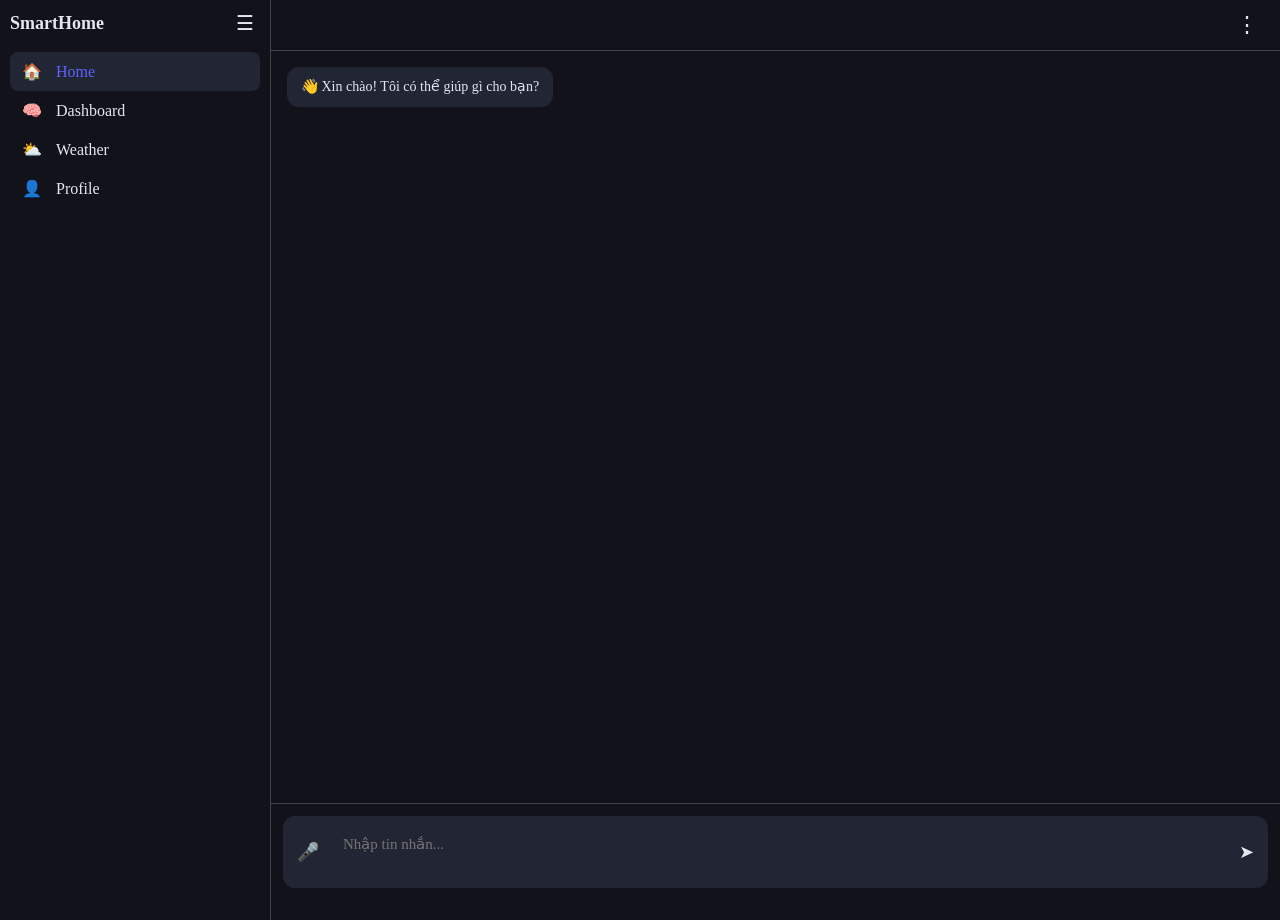
<file: index.html>
<!doctype html>
<html lang="vi">
  <head>
    <meta charset="UTF-8" />
    <meta name="viewport" content="width=device-width, initial-scale=1.0" />
    <title>SmartHome Chat</title>

    <!-- THEME (BẮT BUỘC – LOAD TRƯỚC) -->
    <link rel="stylesheet" href="css/theme.css" />

    <!-- SIDEBAR -->
    <link rel="stylesheet" href="css/sidebar.css" />

    <!-- CHAT -->
    <link rel="stylesheet" href="css/chat.css" />

    <!-- JS -->
    <script src="js/sidebar.js" defer></script>
    <script src="js/chat.js" defer></script>
  </head>

  <body>
    <!-- SIDEBAR -->
    <div id="sidebar-container"></div>

    <!-- MAIN CHAT -->
    <div class="main">
      <!-- HEADER -->
      <div class="header">
        <div class="menu-3dot">
          <button onclick="toggleMenu()">⋮</button>
          <div class="dropdown" id="dropdown">
            <button><a href="/login.html">Đăng xuất</a></button>
            <button>🕘 Lịch sử chat</button>
            <button onclick="clearChat()">🗑 Xóa lịch sử</button>
            <button onclick="refreshChat()">🔄 Làm mới</button>
          </div>
        </div>
      </div>

      <!-- CHAT BODY -->
      <div class="chat" id="chat">
        <div class="message ai-msg">
          👋 Xin chào! Tôi có thể giúp gì cho bạn?
        </div>
      </div>

      <!-- INPUT -->
      <div class="input-area">
        <div class="input-box">
          <button class="icon-btn">🎤</button>
          <textarea id="input" placeholder="Nhập tin nhắn..."></textarea>
          <button class="icon-btn" onclick="send()">➤</button>
        </div>
      </div>
    </div>
  </body>
</html>
</file>
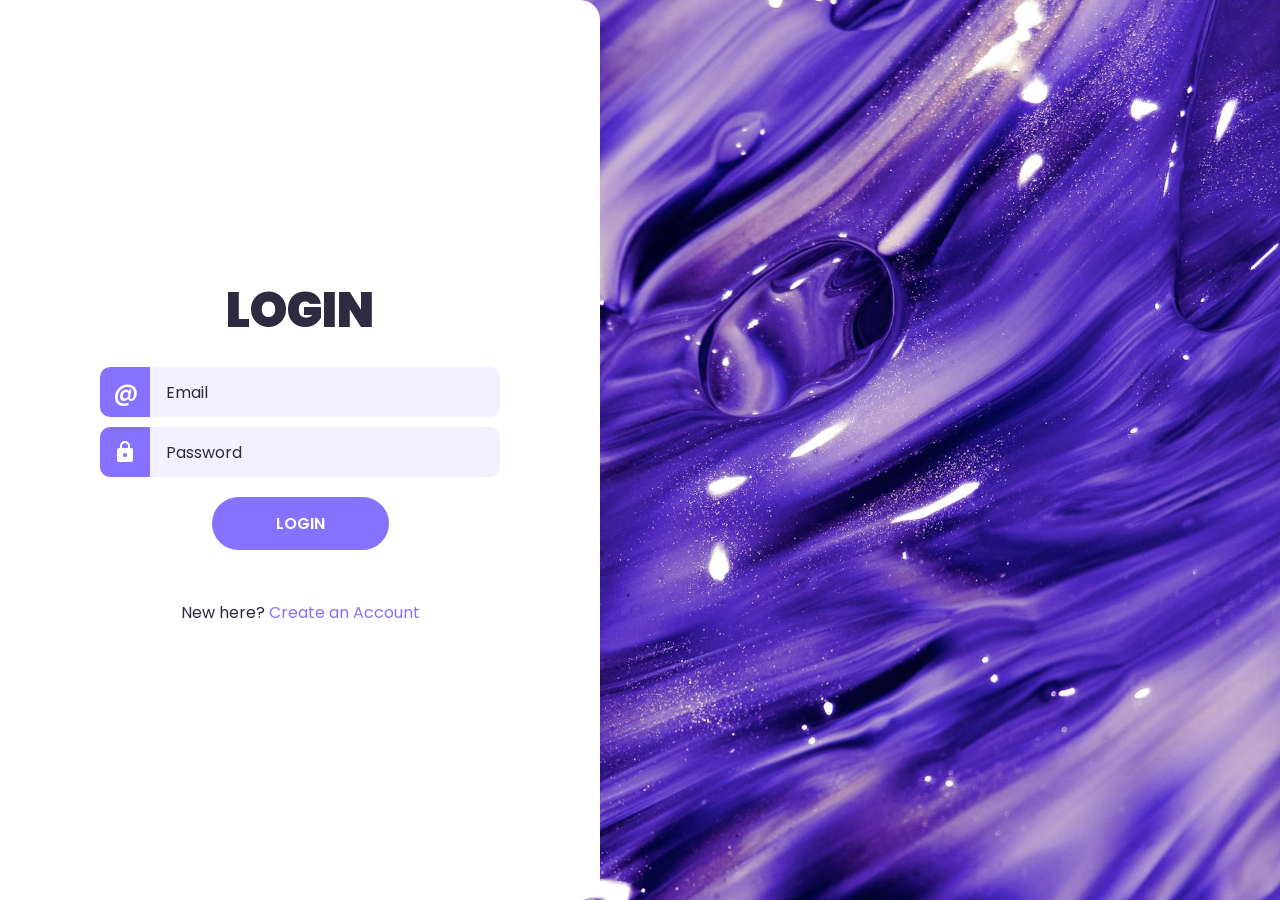
<file: login.html>
<!doctype html>
<html lang="en">
  <head>
    <meta charset="UTF-8" />
    <meta name="viewport" content="width=device-width, initial-scale=1.0" />
    <title>Login</title>
    <link rel="stylesheet" href="css/style.css" />
    <script type="text/javascript" src="js/auth.js" defer></script>
  </head>
  <body>
    <div class="wrapper">
      <h1>Login</h1>
      <p id="error-message"></p>
      <form id="form">
        <div>
          <label for="email-input">
            <span>@</span>
          </label>
          <input
            type="email"
            name="email"
            id="email-input"
            placeholder="Email"
          />
        </div>
        <div>
          <label for="password-input">
            <svg
              xmlns="http://www.w3.org/2000/svg"
              height="24"
              viewBox="0 -960 960 960"
              width="24"
            >
              <path
                d="M240-80q-33 0-56.5-23.5T160-160v-400q0-33 23.5-56.5T240-640h40v-80q0-83 58.5-141.5T480-920q83 0 141.5 58.5T680-720v80h40q33 0 56.5 23.5T800-560v400q0 33-23.5 56.5T720-80H240Zm240-200q33 0 56.5-23.5T560-360q0-33-23.5-56.5T480-440q-33 0-56.5 23.5T400-360q0 33 23.5 56.5T480-280ZM360-640h240v-80q0-50-35-85t-85-35q-50 0-85 35t-35 85v80Z"
              />
            </svg>
          </label>
          <input
            type="password"
            name="password"
            id="password-input"
            placeholder="Password"
          />
        </div>
        <button type="submit">Login</button>
      </form>
      <p>New here? <a href="signup.html">Create an Account</a></p>
    </div>
  </body>
</html>
</file>
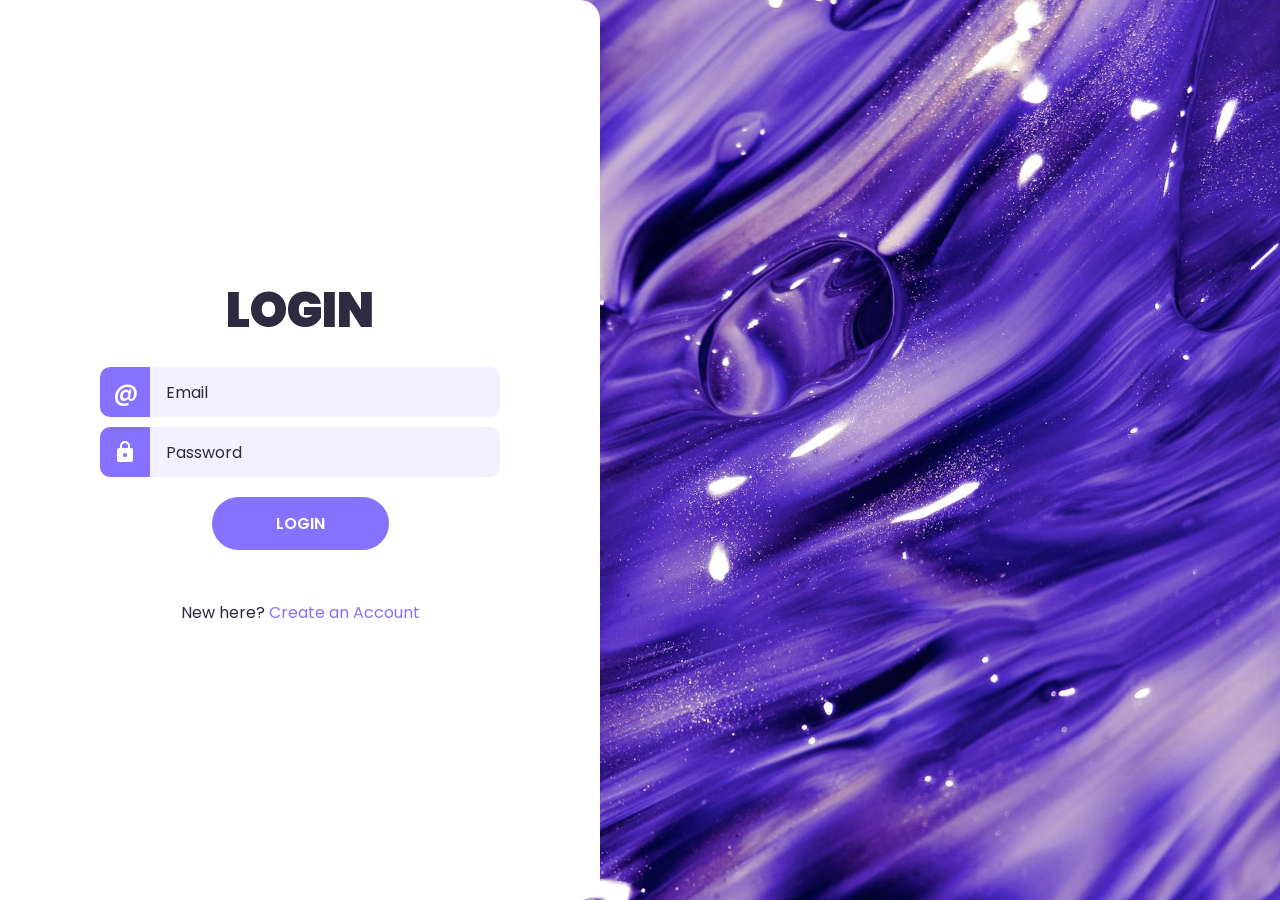
<file: profile.html>
<!doctype html>
<html lang="vi">
  <head>
    <meta charset="UTF-8" />
    <meta name="viewport" content="width=device-width, initial-scale=1.0" />

    <title>User Profile</title>

    <link rel="stylesheet" href="css/sidebar.css" />

    <style>
      * {
        box-sizing: border-box;
        font-family: "Segoe UI", sans-serif;
      }

      body {
        margin: 0;
        background: #0f172a;
        color: #e5e7eb;
      }

      /* APP LAYOUT */

      .app {
        display: flex;
        min-height: 100vh;
      }

      /* MAIN */

      .main-content {
        flex: 1;
        padding: 40px;
        display: flex;
        justify-content: center;
        align-items: flex-start;
      }

      /* PROFILE CARD */

      .profile-card {
        width: 420px;
        background: #020617;
        border-radius: 20px;
        padding: 30px;
        box-shadow: 0 30px 60px rgba(0, 0, 0, 0.6);
      }

      /* HEADER */

      .profile-header {
        text-align: center;
        margin-bottom: 30px;
      }

      .avatar-box {
        position: relative;
        display: inline-block;
      }

      .avatar-box img {
        width: 120px;
        height: 120px;
        border-radius: 50%;
        object-fit: cover;
        border: 4px solid #3b82f6;
      }

      .avatar-box label {
        display: block;
        margin-top: 10px;
        font-size: 13px;
        color: #60a5fa;
        cursor: pointer;
      }

      .avatar-box input {
        display: none;
      }

      .profile-name {
        margin-top: 12px;
        font-size: 22px;
        font-weight: 600;
      }

      .profile-role {
        font-size: 13px;
        color: #94a3b8;
      }

      /* INFO */

      .info-group {
        margin-bottom: 16px;
      }

      .info-group label {
        display: block;
        font-size: 12px;
        color: #94a3b8;
        margin-bottom: 5px;
      }

      .info-group input {
        width: 100%;
        padding: 10px;
        border-radius: 10px;
        border: 1px solid #1e293b;
        background: #020617;
        color: #e5e7eb;
        font-size: 14px;
      }

      .info-group input:disabled {
        opacity: 0.6;
      }

      /* ACTION BUTTONS */

      .actions {
        display: flex;
        gap: 10px;
        margin-top: 20px;
      }

      .actions button {
        flex: 1;
        padding: 10px;
        border-radius: 10px;
        border: none;
        cursor: pointer;
        font-weight: 600;
        font-size: 14px;
      }

      .edit-btn {
        background: #2563eb;
        color: white;
      }

      .save-btn {
        background: #22c55e;
        color: #020617;
        display: none;
      }

      .logout-btn {
        background: #ef4444;
        color: white;
        margin-top: 10px;
        width: 100%;
        padding: 10px;
        border-radius: 10px;
        border: none;
        cursor: pointer;
        font-weight: 600;
      }

      /* TITLE */

      .section-title {
        font-size: 14px;
        font-weight: 600;
        margin-bottom: 10px;
        color: #60a5fa;
      }
    </style>
  </head>

  <body>
    <div class="app">
      <div id="sidebar-container"></div>

      <main class="main-content">
        <div class="profile-card">
          <!-- PROFILE HEADER -->

          <div class="profile-header">
            <div class="avatar-box">
              <img id="avatar" src="/image/image.png" />

              <input type="file" id="avatarInput" accept="image/*" />

              <label for="avatarInput">Đổi ảnh đại diện</label>
            </div>

            <div id="profile-name" class="profile-name">User</div>

            <div class="profile-role">Chủ sở hữu căn nhà</div>
          </div>

          <div class="section-title">Thông tin cá nhân</div>

          <div class="info-group">
            <label>Email</label>
            <input id="email" type="email" disabled />
          </div>

          <div class="info-group">
            <label>Số điện thoại</label>
            <input id="phone" type="text" disabled />
          </div>

          <div class="info-group">
            <label>Địa chỉ</label>
            <input id="address" type="text" disabled />
          </div>

          <div class="actions">
            <button id="editBtn" class="edit-btn">Chỉnh sửa</button>
            <button id="saveBtn" class="save-btn">Lưu</button>
          </div>

          <button class="logout-btn" onclick="logout()">Đăng xuất</button>
        </div>
      </main>
    </div>

    <script src="js/sidebar.js" defer></script>
    <script src="js/profile.js" defer></script>

    <script>
      function logout() {
        localStorage.removeItem("currentUser");

        window.location.href = "login.html";
      }
    </script>
  </body>
</html>
</file>
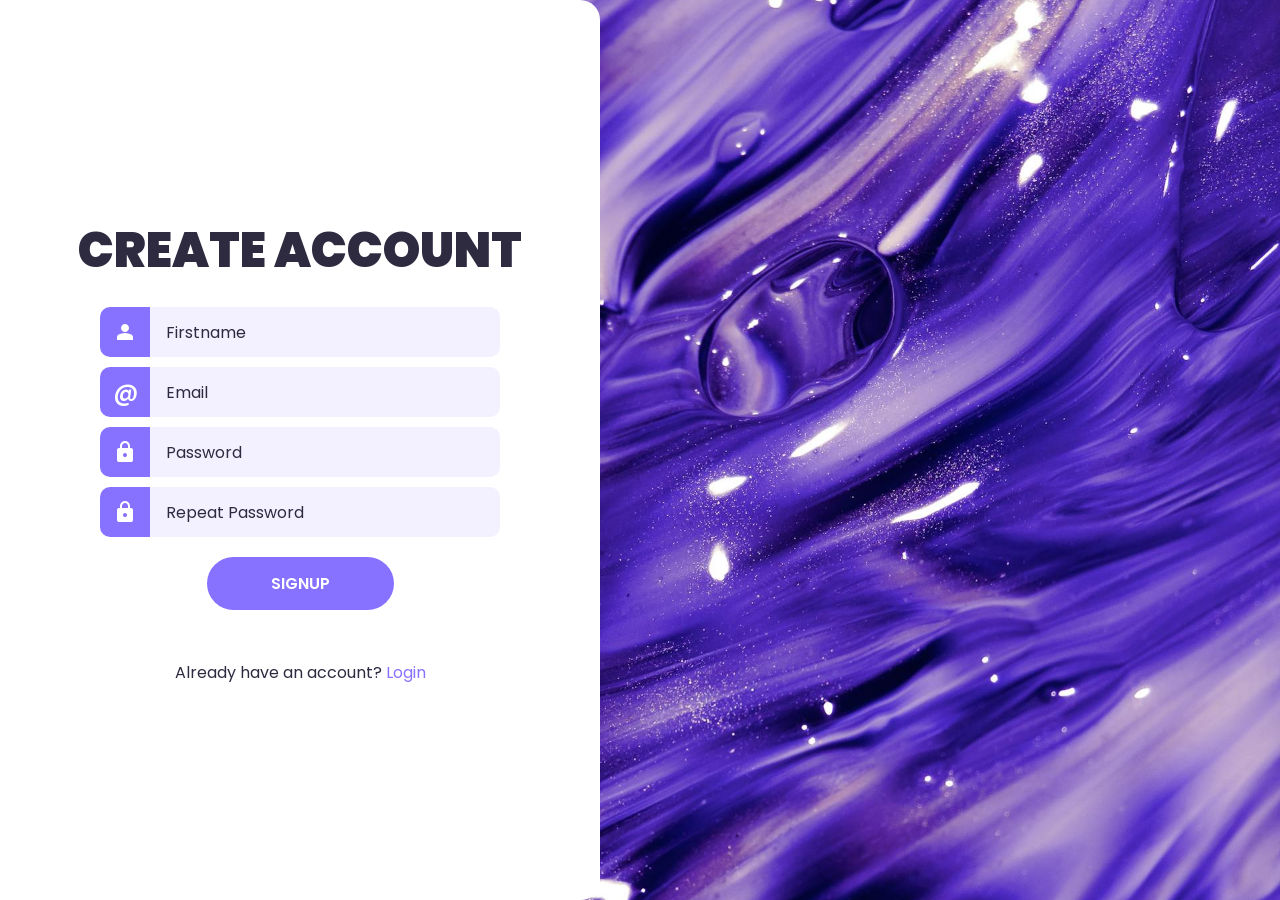
<file: signup.html>
<!doctype html>
<html lang="en">
  <head>
    <meta charset="UTF-8" />
    <meta name="viewport" content="width=device-width, initial-scale=1.0" />
    <title>Signup</title>

    <link rel="stylesheet" href="/css/style.css" />
    <script src="/js/auth.js" defer></script>
  </head>

  <body>
    <div class="wrapper">
      <h1>Create Account</h1>
      <p id="error-message"></p>

      <form id="signup-form">
        <!-- FIRSTNAME -->
        <div>
          <label for="firstname-input">
            <svg
              xmlns="http://www.w3.org/2000/svg"
              height="24"
              viewBox="0 -960 960 960"
              width="24"
            >
              <path
                d="M480-480q-66 0-113-47t-47-113q0-66 47-113t113-47q66 0 113 47t47 113q0 66-47 113t-113 47ZM160-160v-112q0-34 17.5-62.5T224-378q62-31 126-46.5T480-440q66 0 130 15.5T736-378q29 15 46.5 43.5T800-272v112H160Z"
              />
            </svg>
          </label>

          <input
            type="text"
            id="firstname-input"
            placeholder="Firstname"
            required
          />
        </div>

        <!-- EMAIL -->
        <div>
          <label for="email-input">
            <span>@</span>
          </label>

          <input type="email" id="email-input" placeholder="Email" required />
        </div>

        <!-- PASSWORD -->
        <div>
          <label for="password-input">
            <svg
              xmlns="http://www.w3.org/2000/svg"
              height="24"
              viewBox="0 -960 960 960"
              width="24"
            >
              <path
                d="M240-80q-33 0-56.5-23.5T160-160v-400q0-33 23.5-56.5T240-640h40v-80q0-83 58.5-141.5T480-920q83 0 141.5 58.5T680-720v80h40q33 0 56.5 23.5T800-560v400q0 33-23.5 56.5T720-80H240Zm240-200q33 0 56.5-23.5T560-360q0-33-23.5-56.5T480-440q-33 0-56.5 23.5T400-360q0 33 23.5 56.5T480-280ZM360-640h240v-80q0-50-35-85t-85-35q-50 0-85 35t-35 85v80Z"
              />
            </svg>
          </label>

          <input
            type="password"
            id="password-input"
            placeholder="Password"
            required
          />
        </div>

        <!-- REPEAT PASSWORD -->
        <div>
          <label for="repeat-password-input">
            <svg
              xmlns="http://www.w3.org/2000/svg"
              height="24"
              viewBox="0 -960 960 960"
              width="24"
            >
              <path
                d="M240-80q-33 0-56.5-23.5T160-160v-400q0-33 23.5-56.5T240-640h40v-80q0-83 58.5-141.5T480-920q83 0 141.5 58.5T680-720v80h40q33 0 56.5 23.5T800-560v400q0 33-23.5 56.5T720-80H240Zm240-200q33 0 56.5-23.5T560-360q0-33-23.5-56.5T480-440q-33 0-56.5 23.5T400-360q0 33 23.5 56.5T480-280ZM360-640h240v-80q0-50-35-85t-85-35q-50 0-85 35t-35 85v80Z"
              />
            </svg>
          </label>

          <input
            type="password"
            id="repeat-password-input"
            placeholder="Repeat Password"
            required
          />
        </div>

        <button type="submit">Signup</button>
      </form>

      <p>
        Already have an account?
        <a href="/login.html">Login</a>
      </p>
    </div>
  </body>
</html>
</file>
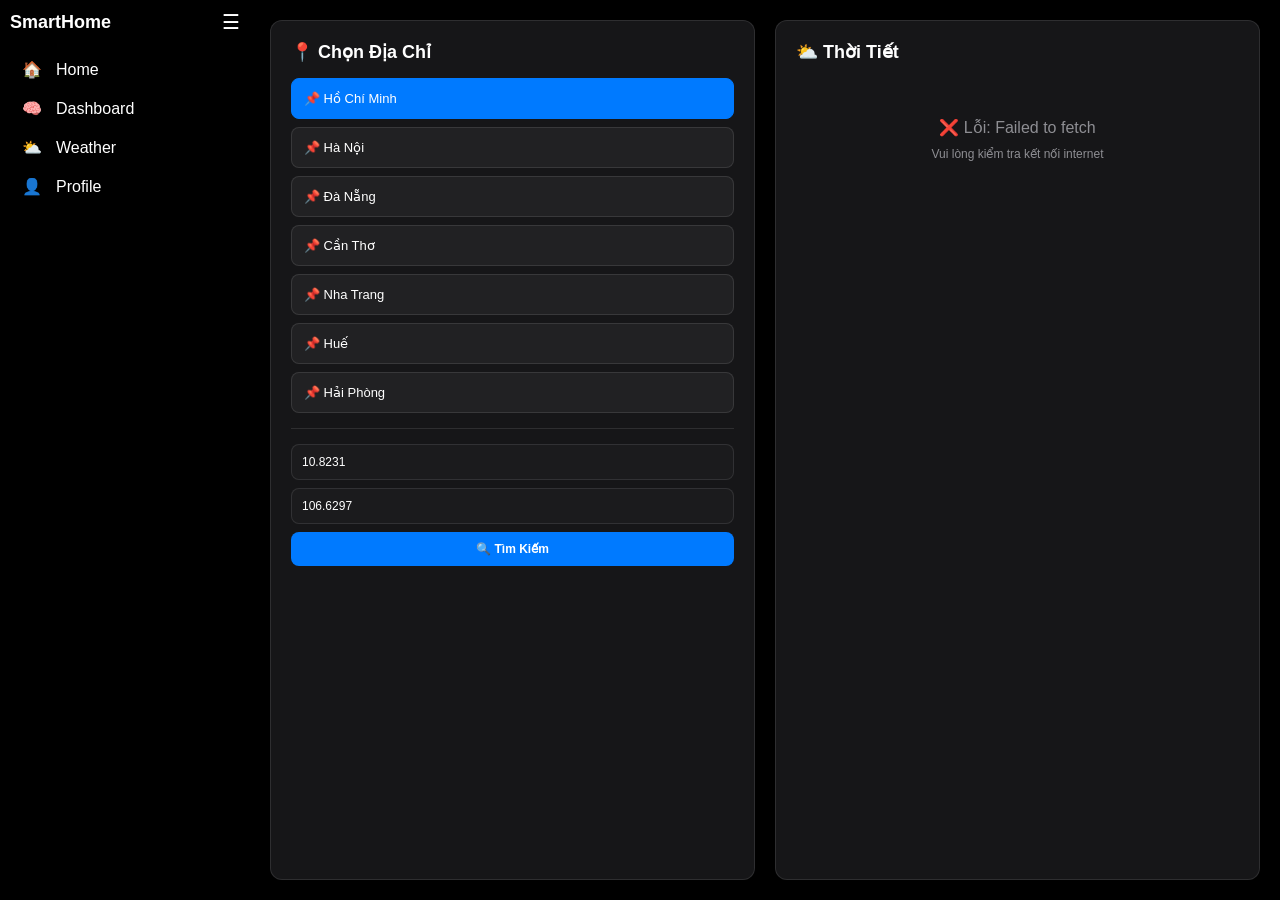
<file: weather.html>
<!doctype html>
<html lang="vi">
  <head>
    <meta charset="UTF-8" />
    <meta name="viewport" content="width=device-width, initial-scale=1.0" />
    <link rel="stylesheet" href="css/sidebar.css" />
    <script src="js/sidebar.js" defer></script>
    <title>Dự báo Thời tiết</title>
    <style>
      * {
        margin: 0;
        padding: 0;
        box-sizing: border-box;
      }

      body {
        display: flex;
        font-family: -apple-system, BlinkMacSystemFont, "Segoe UI", sans-serif;
        background: #000;
        color: #fff;
        min-height: 100vh;
      }

      .main {
        flex: 1;
        max-width: 1200px;
        margin: 0 auto;
        display: grid;
        grid-template-columns: 1fr 1fr;
        gap: 20px;
        padding: 20px;
      }

      .panel {
        background: rgba(28, 28, 30, 0.8);
        border: 1px solid rgba(255, 255, 255, 0.1);
        border-radius: 12px;
        padding: 20px;
      }

      h1 {
        font-size: 18px;
        margin-bottom: 15px;
      }

      .cities {
        display: flex;
        flex-direction: column;
        gap: 8px;
        margin-bottom: 15px;
      }

      .city-btn {
        padding: 12px;
        background: rgba(255, 255, 255, 0.05);
        border: 1px solid rgba(255, 255, 255, 0.1);
        border-radius: 8px;
        color: #fff;
        cursor: pointer;
        font-size: 13px;
        transition: all 0.2s;
        text-align: left;
      }

      .city-btn:hover {
        background: rgba(0, 122, 255, 0.1);
        border-color: #007aff;
      }

      .city-btn.active {
        background: #007aff;
        border-color: #007aff;
      }

      .divider {
        height: 1px;
        background: rgba(255, 255, 255, 0.1);
        margin: 15px 0;
      }

      .coords {
        display: flex;
        flex-direction: column;
        gap: 8px;
      }

      .coords input {
        padding: 10px;
        background: rgba(28, 28, 30, 0.9);
        border: 1px solid rgba(255, 255, 255, 0.1);
        border-radius: 8px;
        color: #fff;
        font-size: 12px;
      }

      .coords input:focus {
        outline: none;
        border-color: #007aff;
      }

      .coords button {
        padding: 10px;
        background: #007aff;
        border: none;
        border-radius: 8px;
        color: #fff;
        cursor: pointer;
        font-size: 12px;
        font-weight: 600;
        transition: 0.2s;
      }

      .coords button:hover {
        background: #0051d5;
      }

      .weather {
        display: flex;
        flex-direction: column;
        gap: 15px;
      }

      .loading {
        padding: 40px;
        text-align: center;
        color: #8e8e93;
      }

      .spinner {
        display: inline-block;
        width: 20px;
        height: 20px;
        border: 2px solid rgba(255, 255, 255, 0.2);
        border-top-color: #007aff;
        border-radius: 50%;
        animation: spin 1s linear infinite;
        margin-bottom: 10px;
      }

      @keyframes spin {
        0% {
          transform: rotate(0deg);
        }
        100% {
          transform: rotate(360deg);
        }
      }

      .weather-header {
        display: flex;
        justify-content: space-between;
        padding: 15px;
        background: rgba(255, 255, 255, 0.05);
        border-radius: 8px;
      }

      .weather-left h2 {
        font-size: 14px;
        opacity: 0.7;
        margin-bottom: 5px;
      }

      .temp-big {
        font-size: 40px;
        font-weight: 300;
        line-height: 1;
      }

      .weather-right {
        text-align: right;
      }

      .weather-icon {
        font-size: 40px;
        margin-bottom: 5px;
      }

      .weather-desc {
        font-size: 13px;
        margin-bottom: 5px;
      }

      .temp-range {
        font-size: 11px;
        opacity: 0.7;
      }

      .details {
        display: grid;
        grid-template-columns: repeat(3, 1fr);
        gap: 10px;
      }

      .detail {
        padding: 12px;
        background: rgba(255, 255, 255, 0.05);
        border-radius: 8px;
        text-align: center;
      }

      .detail-label {
        font-size: 11px;
        opacity: 0.6;
        margin-bottom: 5px;
      }

      .detail-value {
        font-size: 16px;
        font-weight: 600;
        color: #60a5fa;
      }

      .section-title {
        font-size: 12px;
        opacity: 0.7;
        text-transform: uppercase;
        letter-spacing: 0.5px;
        margin-bottom: 10px;
      }

      .hourly {
        display: flex;
        gap: 8px;
        overflow-x: auto;
      }

      .hourly-item {
        flex-shrink: 0;
        padding: 10px;
        background: rgba(255, 255, 255, 0.05);
        border-radius: 8px;
        text-align: center;
        font-size: 11px;
        min-width: 60px;
      }

      .hourly-time {
        opacity: 0.7;
        margin-bottom: 5px;
        font-weight: 600;
      }

      .hourly-icon {
        font-size: 20px;
        margin-bottom: 5px;
      }

      .hourly-temp {
        font-weight: 600;
      }

      .daily {
        display: flex;
        flex-direction: column;
        gap: 8px;
        max-height: 200px;
        overflow-y: auto;
      }

      .daily-item {
        display: flex;
        gap: 12px;
        align-items: center;
        padding: 10px;
        background: rgba(255, 255, 255, 0.02);
        border-radius: 8px;
        font-size: 12px;
      }

      .daily-day {
        min-width: 40px;
        font-weight: 600;
      }

      .daily-icon {
        font-size: 20px;
      }

      .daily-temps {
        margin-left: auto;
        display: flex;
        gap: 10px;
      }

      .daily-low {
        opacity: 0.6;
      }

      .daily-high {
        font-weight: 600;
        color: #fbbf24;
      }

      .controls {
        display: flex;
        gap: 10px;
        padding-top: 15px;
        border-top: 1px solid rgba(255, 255, 255, 0.1);
      }

      .btn {
        flex: 1;
        padding: 10px;
        background: rgba(255, 255, 255, 0.05);
        border: 1px solid rgba(255, 255, 255, 0.1);
        border-radius: 8px;
        color: #fff;
        cursor: pointer;
        font-size: 12px;
        font-weight: 600;
        transition: 0.2s;
      }

      .btn:hover {
        background: rgba(0, 122, 255, 0.1);
        border-color: #007aff;
      }

      .btn.active {
        background: #007aff;
        border-color: #007aff;
      }

      .hidden {
        display: none !important;
      }

      @media (max-width: 900px) {
        .main {
          grid-template-columns: 1fr;
        }
      }
    </style>
  </head>
  <body>
    <div id="sidebar-container"></div>
    <div class="main">
      <!-- LEFT PANEL -->
      <div class="panel">
        <h1>📍 Chọn Địa Chỉ</h1>

        <div class="cities">
          <button
            class="city-btn active"
            onclick="loadCity(10.8231, 106.6297, 'Hồ Chí Minh', this)"
          >
            📌 Hồ Chí Minh
          </button>
          <button
            class="city-btn"
            onclick="loadCity(21.0285, 105.8542, 'Hà Nội', this)"
          >
            📌 Hà Nội
          </button>
          <button
            class="city-btn"
            onclick="loadCity(16.0544, 108.2022, 'Đà Nẵng', this)"
          >
            📌 Đà Nẵng
          </button>
          <button
            class="city-btn"
            onclick="loadCity(10.0452, 105.7469, 'Cần Thơ', this)"
          >
            📌 Cần Thơ
          </button>
          <button
            class="city-btn"
            onclick="loadCity(12.2388, 109.1967, 'Nha Trang', this)"
          >
            📌 Nha Trang
          </button>
          <button
            class="city-btn"
            onclick="loadCity(16.4637, 107.5909, 'Huế', this)"
          >
            📌 Huế
          </button>
          <button
            class="city-btn"
            onclick="loadCity(20.8449, 106.6881, 'Hải Phòng', this)"
          >
            📌 Hải Phòng
          </button>
        </div>

        <div class="divider"></div>

        <div class="coords">
          <input
            type="number"
            id="lat"
            placeholder="Vĩ độ (latitude)"
            step="0.0001"
            value="10.8231"
          />
          <input
            type="number"
            id="lon"
            placeholder="Kinh độ (longitude)"
            step="0.0001"
            value="106.6297"
          />
          <button onclick="loadCoords()">🔍 Tìm Kiếm</button>
        </div>
      </div>

      <!-- RIGHT PANEL -->
      <div class="panel">
        <h1>⛅ Thời Tiết</h1>

        <div class="loading hidden" id="loading">
          <div class="spinner"></div>
          <p>Đang tải...</p>
        </div>

        <div class="weather hidden" id="weather">
          <div class="weather-header">
            <div class="weather-left">
              <h2 id="location">--</h2>
              <div class="temp-big" id="temp">--°</div>
              <div style="font-size: 11px; opacity: 0.6" id="time">--</div>
            </div>
            <div class="weather-right">
              <div class="weather-icon" id="icon">☀️</div>
              <div class="weather-desc" id="desc">--</div>
              <div class="temp-range">
                <span
                  >↑<span id="high">--</span>° ↓<span id="low">--</span>°</span
                >
              </div>
            </div>
          </div>

          <div class="details">
            <div class="detail">
              <div class="detail-label">💧 Độ Ẩm</div>
              <div class="detail-value" id="humidity">--%</div>
            </div>
            <div class="detail">
              <div class="detail-label">💨 Gió</div>
              <div class="detail-value" id="wind">-- km/h</div>
            </div>
            <div class="detail">
              <div class="detail-label">🌧️ Mưa</div>
              <div class="detail-value" id="rain">-- mm</div>
            </div>
          </div>

          <div>
            <div class="section-title">⏰ Dự báo giờ</div>
            <div class="hourly" id="hourly"></div>
          </div>

          <div>
            <div class="section-title">📅 Dự báo 7 ngày</div>
            <div class="daily" id="daily"></div>
          </div>

          <div class="controls">
            <button class="btn active" onclick="setUnit('C', this)">°C</button>
            <button class="btn" onclick="setUnit('F', this)">°F</button>
            <button class="btn" onclick="reload()">🔄 Tải lại</button>
          </div>
        </div>
      </div>
    </div>

    <script>
      const CODES = {
        0: "☀️",
        1: "🌤️",
        2: "⛅",
        3: "☁️",
        45: "🌫️",
        51: "🌦️",
        61: "🌧️",
        80: "🌧️",
        95: "⛈️",
      };

      let lat = 10.8231,
        lon = 106.6297,
        unit = "C",
        data = null,
        name = "Hồ Chí Minh";

      function loadCity(la, lo, na, btn) {
        lat = la;
        lon = lo;
        name = na;
        document.getElementById("lat").value = la;
        document.getElementById("lon").value = lo;
        document
          .querySelectorAll(".city-btn")
          .forEach((b) => b.classList.remove("active"));
        btn.classList.add("active");
        fetch_weather();
      }

      function loadCoords() {
        lat = parseFloat(document.getElementById("lat").value);
        lon = parseFloat(document.getElementById("lon").value);
        if (isNaN(lat) || isNaN(lon)) {
          alert("Nhập tọa độ hợp lệ");
          return;
        }
        name = `${lat.toFixed(4)}, ${lon.toFixed(4)}`;
        fetch_weather();
      }

      function fetch_weather() {
        document.getElementById("loading").classList.remove("hidden");
        document.getElementById("weather").classList.add("hidden");

        const url = `https://api.open-meteo.com/v1/forecast?latitude=${lat}&longitude=${lon}&current=temperature_2m,relative_humidity_2m,weather_code,wind_speed_10m,precipitation&hourly=temperature_2m,weather_code&daily=weather_code,temperature_2m_max,temperature_2m_min`;

        fetch(url, {
          method: "GET",
          headers: {
            Accept: "application/json",
          },
        })
          .then((r) => {
            if (!r.ok) throw new Error(`HTTP ${r.status}`);
            return r.json();
          })
          .then((d) => {
            data = d;
            render();
            document.getElementById("loading").classList.add("hidden");
            document.getElementById("weather").classList.remove("hidden");
          })
          .catch((e) => {
            console.error("Fetch error:", e);
            document.getElementById("loading").innerHTML =
              `<p>❌ Lỗi: ${e.message}</p><p style="font-size: 12px; margin-top: 10px;">Vui lòng kiểm tra kết nối internet</p>`;
          });
      }

      function convert(c) {
        return unit === "F" ? Math.round((c * 9) / 5 + 32) : Math.round(c);
      }

      function render() {
        const c = data.current;
        const icon = CODES[c.weather_code] || "❓";
        const now = new Date();

        document.getElementById("location").textContent = name;
        document.getElementById("temp").textContent =
          convert(c.temperature_2m) + "°";
        document.getElementById("time").textContent = now.toLocaleDateString(
          "vi-VN",
          { weekday: "short", day: "2-digit", month: "2-digit" },
        );
        document.getElementById("icon").textContent = icon;
        document.getElementById("desc").textContent =
          [
            "Nắng",
            "Ít mây",
            "Có mây",
            "Mây",
            "Sương mù",
            "Mưa nhẹ",
            "Mưa",
            "Mưa rào",
            "Giông bão",
          ][Math.min(8, Object.keys(CODES).indexOf(String(c.weather_code)))] ||
          "Không rõ";
        document.getElementById("humidity").textContent =
          c.relative_humidity_2m + "%";
        document.getElementById("wind").textContent =
          Math.round(c.wind_speed_10m) + " km/h";
        document.getElementById("rain").textContent =
          c.precipitation.toFixed(1) + " mm";
        document.getElementById("high").textContent = convert(
          Math.max(...data.daily.temperature_2m_max.slice(0, 1)),
        );
        document.getElementById("low").textContent = convert(
          Math.min(...data.daily.temperature_2m_min.slice(0, 1)),
        );

        // Hourly
        let h = "";
        for (let i = 0; i < 12 && i < data.hourly.time.length; i++) {
          const t = new Date(data.hourly.time[i]);
          const ico = CODES[data.hourly.weather_code[i]] || "❓";
          h += `<div class="hourly-item">
                    <div class="hourly-time">${t.getHours().toString().padStart(2, "0")}:00</div>
                    <div class="hourly-icon">${ico}</div>
                    <div class="hourly-temp">${convert(data.hourly.temperature_2m[i])}°</div>
                </div>`;
        }
        document.getElementById("hourly").innerHTML = h;

        // Daily
        let d = "";
        for (let i = 0; i < 7 && i < data.daily.time.length; i++) {
          const t = new Date(data.daily.time[i]);
          const ico = CODES[data.daily.weather_code[i]] || "❓";
          d += `<div class="daily-item">
                    <div class="daily-day">${t.toLocaleDateString("vi-VN", { weekday: "short" })}</div>
                    <div class="daily-icon">${ico}</div>
                    <div class="daily-temps">
                        <span class="daily-low">${convert(data.daily.temperature_2m_min[i])}°</span>
                        <span class="daily-high">${convert(data.daily.temperature_2m_max[i])}°</span>
                    </div>
                </div>`;
        }
        document.getElementById("daily").innerHTML = d;
      }

      function setUnit(u, btn) {
        unit = u;
        document
          .querySelectorAll(".btn")
          .forEach((b) => b.classList.remove("active"));
        btn.classList.add("active");
        if (data) render();
      }

      function reload() {
        fetch_weather();
      }

      // Load on start
      window.addEventListener("DOMContentLoaded", () => {
        fetch_weather();
      });
    </script>
  </body>
</html>
</file>
<file: css/theme.css>
:root {
  --base-clr: #11121a;
  --line-clr: #42434a;
  --hover-clr: #222533;
  --text-clr: #e6e6ef;
  --accent-clr: #5e63ff;
  --secondary-text-clr: #b0b3c1;
}

body {
  background: var(--base-clr);
  color: var(--text-clr);
  margin: 0;
  height: 100vh;
  display: flex;
  overflow: hidden;
}
</file>
<file: css/sidebar.css>
/* ======================
   SIDEBAR CORE
====================== */

#sidebar {
  width: 250px;
  height: 100vh;
  background: var(--base-clr);
  border-right: 1px solid var(--line-clr);
  padding: 10px;
  transition: width 0.3s ease;
  flex-shrink: 0;
}

/* COLLAPSE */
#sidebar.close {
  width: 60px;
}

/* LIST */
#sidebar ul {
  list-style: none;
  padding: 0;
  margin: 0;
}

/* TOP */
#sidebar .top {
  display: flex;
  align-items: center;
  justify-content: space-between;
  margin-bottom: 16px;
}

#sidebar .logo {
  font-size: 18px;
  font-weight: 600;
  white-space: nowrap;
}

#toggle-btn {
  background: none;
  border: none;
  color: var(--text-clr);
  font-size: 20px;
  cursor: pointer;
}

/* LINKS */
#sidebar a {
  display: flex;
  align-items: center;
  gap: 12px;
  padding: 10px;
  border-radius: 8px;
  text-decoration: none;
  color: var(--text-clr);
  transition: background 0.2s;
}

#sidebar a:hover {
  background: var(--hover-clr);
}

#sidebar li.active a {
  background: var(--hover-clr);
  color: var(--accent-clr);
}

/* ICON */
#sidebar a span:first-child {
  width: 24px;
  text-align: center;
}

/* COLLAPSED TEXT HIDE */
#sidebar.close a span:last-child,
#sidebar.close .logo {
  display: none;
}

/* ======================
   MOBILE
====================== */
@media (max-width: 800px) {
  #sidebar {
    position: fixed;
    bottom: 0;
    left: 0;
    width: 100%;
    height: 60px;
    display: flex;
    padding: 0;
    z-index: 100;
  }

  #sidebar ul {
    display: flex;
    width: 100%;
    justify-content: space-around;
    align-items: center;
  }

  #sidebar .top {
    display: none;
  }

  #sidebar a span:last-child {
    display: none;
  }
}
/* USER IN SIDEBAR */

.sidebar-user {
  display: flex;
  align-items: center;
  gap: 10px;
  margin-top: 20px;
  padding: 10px;
  border-top: 1px solid #1e293b;
}

.sidebar-avatar {
  width: 32px;
  height: 32px;
  border-radius: 50%;
  object-fit: cover;
}

.sidebar-name {
  font-size: 14px;
}
</file>
<file: css/chat.css>
/* ======================
   CHAT LAYOUT (FIXED)
====================== */

/* MAIN WRAPPER */
.main {
  flex: 1;
  display: flex;
  flex-direction: column;
  height: 100vh;
}

/* HEADER */
.header {
  height: 50px;
  flex-shrink: 0;
  display: flex;
  justify-content: flex-end;
  align-items: center;
  padding: 0 16px;
  border-bottom: 1px solid var(--line-clr);
  background: var(--base-clr);
}

/* MENU 3 DOT */
.menu-3dot {
  position: relative;
}

.menu-3dot button {
  background: none;
  border: none;
  color: var(--text-clr);
  font-size: 22px;
  cursor: pointer;
}

/* DROPDOWN */
.dropdown {
  position: absolute;
  top: 36px;
  right: 0;
  display: none;
  flex-direction: column;
  background: var(--hover-clr);
  border: 1px solid var(--line-clr);
  border-radius: 8px;
  min-width: 160px;
  z-index: 999;
}

.dropdown button {
  background: none;
  border: none;
  color: var(--text-clr);
  padding: 10px 12px;
  text-align: left;
  cursor: pointer;
}

.dropdown button:hover {
  background: var(--accent-clr);
}

/* ======================
   CHAT BODY
====================== */

.chat {
  flex: 1;
  overflow-y: auto;
  padding: 16px;
  display: flex;
  flex-direction: column;
  gap: 12px;
}

/* MESSAGE */
.message {
  max-width: 70%;
  padding: 10px 14px;
  border-radius: 12px;
  line-height: 1.4;
  font-size: 14px;
  word-wrap: break-word;
}

.user-msg {
  align-self: flex-end;
  background: var(--accent-clr);
  color: #fff;
}

.ai-msg {
  align-self: flex-start;
  background: var(--hover-clr);
}

/* ======================
   INPUT AREA
====================== */

.input-area {
  flex-shrink: 0;
  padding: 12px;
  background: var(--base-clr);
  border-top: 1px solid var(--line-clr);
}

.input-box {
  display: flex;
  align-items: center;
  gap: 8px;
  background: var(--hover-clr);
  padding: 8px;
  border-radius: 12px;
}

.input-box textarea {
  flex: 1;
  height: 40px;
  padding: 8px 10px;
  background: none;
  border: none;
  color: var(--text-clr);
  resize: none;
  outline: none;

  font-size: 15px;
  line-height: 24px;
  font-family: inherit;
}

.icon-btn {
  background: none;
  border: none;
  color: var(--text-clr);
  font-size: 18px;
  cursor: pointer;
}

/* ======================
   RESPONSIVE
====================== */

@media (max-width: 800px) {
  .message {
    max-width: 85%;
  }

  .header {
    padding-right: 12px;
  }

  .chat {
    padding-bottom: 80px;
  }
}
</file>
<file: css/style.css>
@import url("https://fonts.googleapis.com/css2?family=Poppins:ital,wght@0,100;0,200;0,300;0,400;0,500;0,600;0,700;0,800;0,900;1,100;1,200;1,300;1,400;1,500;1,600;1,700;1,800;1,900&display=swap");
:root {
  --accent-color: #8672ff;
  --base-color: white;
  --text-color: #2e2b41;
  --input-color: #f3f0ff;
}
* {
  margin: 0;
  padding: 0;
}
html {
  font-family:
    Poppins,
    Segoe UI,
    sans-serif;
  font-size: 12pt;
  color: var(--text-color);
  text-align: center;
}
body {
  min-height: 100vh;
  background-image: url(/image/background.jpg);
  background-size: cover;
  background-position: right;
  overflow: hidden;
}
.wrapper {
  box-sizing: border-box;
  background-color: var(--base-color);
  height: 100vh;
  width: max(40%, 600px);
  padding: 10px;
  border-radius: 0 20px 20px 0;
  display: flex;
  flex-direction: column;
  align-items: center;
  justify-content: center;
}
h1 {
  font-size: 3rem;
  font-weight: 900;
  text-transform: uppercase;
}
form {
  width: min(400px, 100%);
  margin-top: 20px;
  margin-bottom: 50px;
  display: flex;
  flex-direction: column;
  align-items: center;
  gap: 10px;
}
form > div {
  width: 100%;
  display: flex;
  justify-content: center;
}
form label {
  flex-shrink: 0;
  height: 50px;
  width: 50px;
  background-color: var(--accent-color);
  fill: var(--base-color);
  color: var(--base-color);
  border-radius: 10px 0 0 10px;
  display: flex;
  justify-content: center;
  align-items: center;
  font-size: 1.5rem;
  font-weight: 500;
}
form input {
  box-sizing: border-box;
  flex-grow: 1;
  min-width: 0;
  height: 50px;
  padding: 1em;
  font: inherit;
  border-radius: 0 10px 10px 0;
  border: 2px solid var(--input-color);
  border-left: none;
  background-color: var(--input-color);
  transition: 150ms ease;
}
form input:hover {
  border-color: var(--accent-color);
}
form input:focus {
  outline: none;
  border-color: var(--text-color);
}
div:has(input:focus) > label {
  background-color: var(--text-color);
}
form input::placeholder {
  color: var(--text-color);
}
form button {
  margin-top: 10px;
  border: none;
  border-radius: 1000px;
  padding: 0.85em 4em;
  background-color: var(--accent-color);
  color: var(--base-color);
  font: inherit;
  font-weight: 600;
  text-transform: uppercase;
  cursor: pointer;
  transition: 150ms ease;
}
form button:hover {
  background-color: var(--text-color);
}
form button:focus {
  outline: none;
  background-color: var(--text-color);
}
a {
  text-decoration: none;
  color: var(--accent-color);
}
a:hover {
  text-decoration: underline;
}
@media (max-width: 1100px) {
  .wrapper {
    width: min(600px, 100%);
    border-radius: 0;
  }
}
form div.incorrect label {
  background-color: #f06272;
}
form div.incorrect input {
  border-color: #f06272;
}
#error-message {
  color: #f06272;
}
/* ===== HEADER ===== */
.header {
  height: 48px;
  display: flex;
  justify-content: flex-end;
  align-items: center;
  padding: 0 16px;
}

.menu-3dot {
  position: relative;
}

.menu-3dot button {
  background: none;
  border: none;
  color: #ececf1;
  font-size: 20px;
  cursor: pointer;
}

.dropdown {
  position: absolute;
  right: 0;
  top: 28px;
  background: #202123;
  border-radius: 8px;
  width: 200px;
  display: none;
  flex-direction: column;
  overflow: hidden;
}

.dropdown button {
  padding: 10px;
  background: none;
  border: none;
  color: #ececf1;
  text-align: left;
  cursor: pointer;
}

.dropdown button:hover {
  background: #343541;
}

/* ===== CHAT ===== */
.chat {
  flex: 1;
  padding: 32px;
  overflow-y: auto;
  display: flex;
  flex-direction: column;
  gap: 16px;
}

.message {
  max-width: 800px;
  line-height: 1.6;
  padding: 14px 18px;
  border-radius: 14px;
}

.user-msg {
  align-self: flex-end;
  background: #444654;
}

.ai-msg {
  align-self: flex-start;
  background: #3b3c4a;
}

/* ===== INPUT ===== */
.input-area {
  padding: 24px;
  background: #343541;
  display: flex;
  justify-content: center;
}

.input-box {
  width: 100%;
  max-width: 900px;
  background: #40414f;
  border-radius: 18px;
  display: flex;
  align-items: flex-end;
  padding: 14px 16px;
  gap: 12px;
}

.input-box textarea {
  flex: 1;
  background: none;
  border: none;
  color: #fff;
  resize: none;
  outline: none;
  min-height: 60px;
  max-height: 200px;
  font-size: 15px;
  line-height: 1.5;
}

.icon-btn {
  background: none;
  border: none;
  color: #fff;
  cursor: pointer;
  font-size: 20px;
  padding-bottom: 6px;
}
</file>
